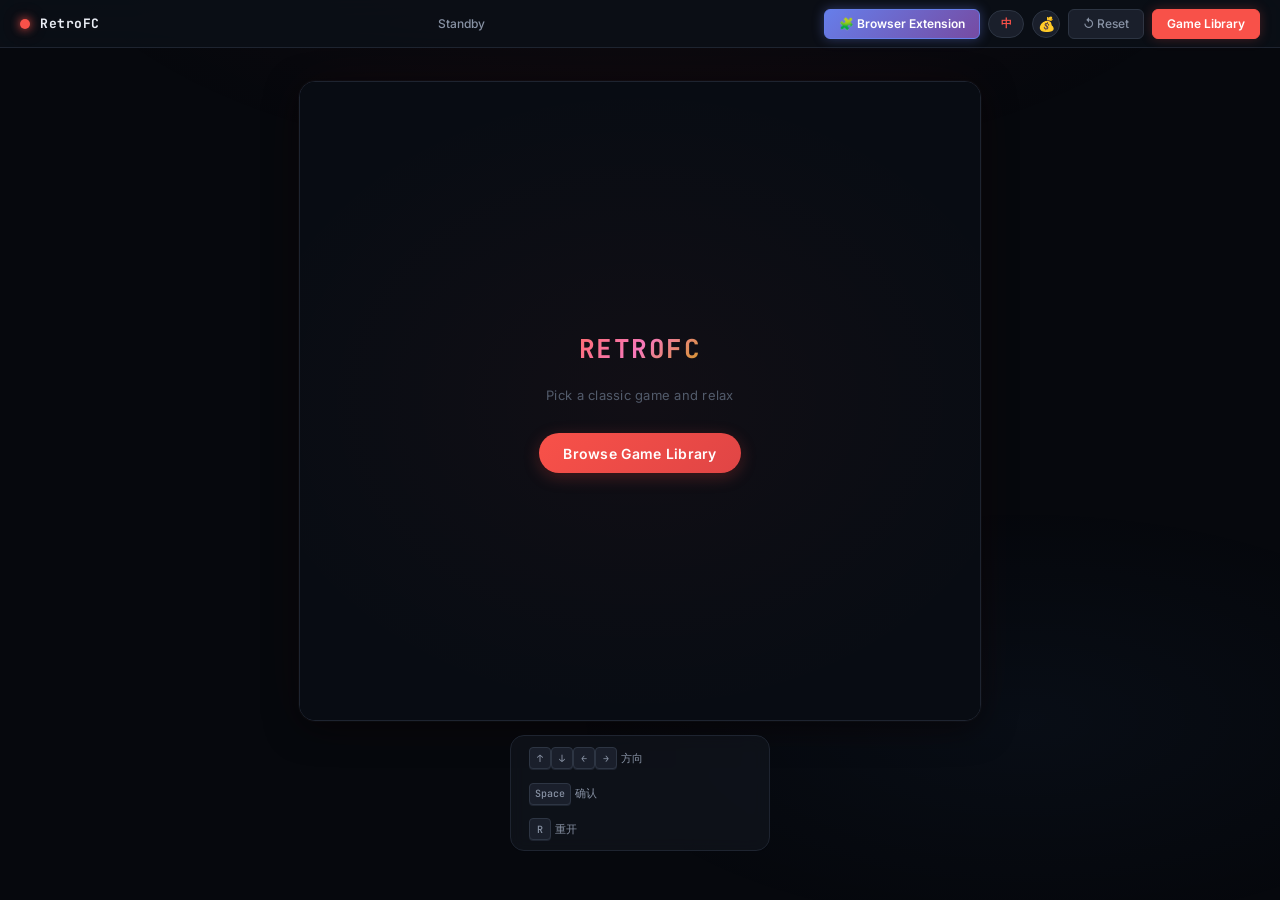
<file: bawang/index.html>
<!DOCTYPE html>
<html lang="zh">
<head>
  <meta charset="UTF-8">
  <meta name="viewport" content="width=device-width, initial-scale=1, user-scalable=no">
  <meta name="apple-mobile-web-app-capable" content="yes">
  <title>RetroFC — 在线怀旧小游戏合集 | 2048 贪吃蛇 扫雷 推箱子 连连看</title>
  <meta name="description" content="RetroFC 是中国特色怀旧游戏平台，提供 2048、贪吃蛇、扫雷、推箱子、连连看、打地鼠等经典小游戏。在浏览器中免费玩，支持移动端，还可下载 Chrome 扩展随时游玩。">
  <meta name="keywords" content="怀旧游戏,小游戏,在线游戏,网页游戏,2048,贪吃蛇,扫雷,推箱子,连连看,打地鼠,免费游戏">
  <meta name="author" content="RetroFC">
  <meta name="robots" content="index, follow">
  <meta name="google-site-verification" content="RYnAqAogd1UPZHQLv_Lwm06AUs7-lU_iXKDW8_7zfYU">
  <link rel="canonical" href="https://game.yuzec.com/">
  <meta property="og:title" content="RetroFC — 怀旧游戏合集">
  <meta property="og:description" content="免费在线玩经典怀旧游戏，2048、贪吃蛇、扫雷等9款精选游戏。">
  <meta property="og:type" content="website">
  <link rel="stylesheet" href="css/style.css">
  <script type="application/ld+json">
  {
    "@context": "https://schema.org",
    "@type": "WebApplication",
    "name": "RetroFC",
    "description": "在线怀旧游戏合集平台，包含2048、贪吃蛇、扫雷等经典小游戏",
    "url": "https://retrofc.vercel.app/",
    "applicationCategory": "Game",
    "offers": {
      "@type": "Offer",
      "price": "0",
      "priceCurrency": "CNY"
    }
  }
  </script>
</head>
<body>

<!-- 顶部导航栏（玻璃拟态） -->
<nav id="topbar">
  <div class="logo-group">
    <div class="logo-dot"></div>
    <span class="logo-text">RetroFC</span>
  </div>
  <div id="game-status" data-i18n="status-standby">待机中</div>
  <div class="nav-actions">
    <a id="btn-extension" class="tb-btn extension" href="https://github.com/yuzechang/game/tree/main/Chrome-BA" target="_blank" rel="noopener" title="Download Chrome Extension">🧩 Browser Extension</a>
    <button id="btn-lang" title="切换语言 / Switch Language">中</button>
    <button id="btn-donate" title="打赏支持">💰</button>
    <button id="btn-reset" class="tb-btn" title="重置游戏 (R)" data-i18n="btn-reset">↺ 重置</button>
    <button id="btn-change-game" class="tb-btn primary" data-i18n="btn-change-game">浏览游戏库</button>
  </div>
</nav>

<!-- 主区域 -->
<main id="main-area">
  <div id="screen-container">
    <!-- 屏幕边框 -->
    <div id="screen-frame">
      <canvas id="game-canvas"></canvas>

      <!-- 待机画面 -->
      <div id="standby">
        <div class="standby-logo">RETROFC</div>
        <div class="standby-subtitle" data-i18n="standby-subtitle">选择一款经典游戏，开始放松</div>
        <button class="standby-start-btn" id="standby-start-btn" data-i18n="standby-start-btn">浏览游戏库</button>
      </div>

      <!-- 加载遮罩 -->
      <div id="loading-overlay">
        <div class="loading-spinner"></div>
        <div id="loading-text">加载中...</div>
        <div id="loading-bar-wrap"><div id="loading-bar"></div></div>
      </div>
    </div>

    <!-- 键盘控制提示 -->
    <div id="controls-hint">
      <div class="hint-group">
        <kbd>↑</kbd><kbd>↓</kbd><kbd>←</kbd><kbd>→</kbd>
        <span class="hint-label">方向</span>
      </div>
      <div class="hint-divider"></div>
      <div class="hint-group">
        <kbd>Space</kbd>
        <span class="hint-label">确认</span>
      </div>
      <div class="hint-divider"></div>
      <div class="hint-group">
        <kbd>R</kbd>
        <span class="hint-label">重开</span>
      </div>
    </div>
  </div>
</main>

<!-- Toast -->
<div id="toast"></div>

<!-- 游戏选择模态框 -->
<div id="modal-overlay">
  <div id="modal">
    <div id="modal-header">
      <div id="modal-title" data-i18n="modal-title">游戏库</div>
      <div id="search-wrap">
        <span class="search-icon">🔍</span>
        <input id="search-input" type="text" data-i18n-placeholder="search-placeholder" placeholder="搜索游戏...">
      </div>
      <button id="modal-close">✕</button>
    </div>
    <div id="game-grid"></div>
    <div id="game-count"></div>
  </div>
</div>

<!-- 打赏弹窗（双通道：国内 + 国际） -->
<div id="donate-overlay">
  <div id="donate-modal">
    <div id="donate-modal-header">
      <div id="donate-modal-title" data-i18n="donate-title">☕ 支持作者</div>
      <button id="donate-modal-close">✕</button>
    </div>
    <!-- Tab 切换栏 -->
    <div id="donate-tabs">
      <button class="donate-tab active" data-tab="cn" data-i18n="donate-tab-cn">🇨🇳 国内打赏</button>
      <button class="donate-tab" data-tab="intl" data-i18n="donate-tab-intl">🌍 International</button>
    </div>
    <!-- 国内面板：二维码 -->
    <div class="donate-panel active" id="donate-panel-cn">
      <img src="ds.jpg" alt="打赏二维码">
      <div class="donate-heart">❤️</div>
      <div class="donate-msg" data-i18n-html="donate-msg-cn">感谢您的支持！<br>微信/支付宝扫码打赏</div>
    </div>
    <!-- 国际面板：Buy Me a Coffee + PayPal -->
    <div class="donate-panel" id="donate-panel-intl">
      <a class="donate-link-btn paypal" id="donate-paypal-link"
         href="https://paypal.me/yuzec933"
         target="_blank" rel="noopener">
        💳 PayPal.me
      </a>
      <div class="donate-heart">❤️</div>
      <div class="donate-msg" data-i18n-html="donate-msg-intl">Thanks for your support!<br>Every coffee keeps the games coming ☕</div>
    </div>
  </div>
</div>

<!-- 脚本 -->
<script src="js/game_modules.js"></script>
<script src="js/game_snake.js"></script>
<script src="js/game_2048.js"></script>
<script src="js/game_memory.js"></script>
<script src="js/game_breakout.js"></script>
<script src="js/game_minesweeper.js"></script>
<script src="js/game_whackamole.js"></script>
<script src="js/game_lianliankan.js"></script>
<script src="js/game_sokoban.js"></script>
<script src="js/game_sandfall.js"></script>
<script src="js/games-data.js"></script>
<script src="js/app.js"></script>
</body>
</html>
</file>
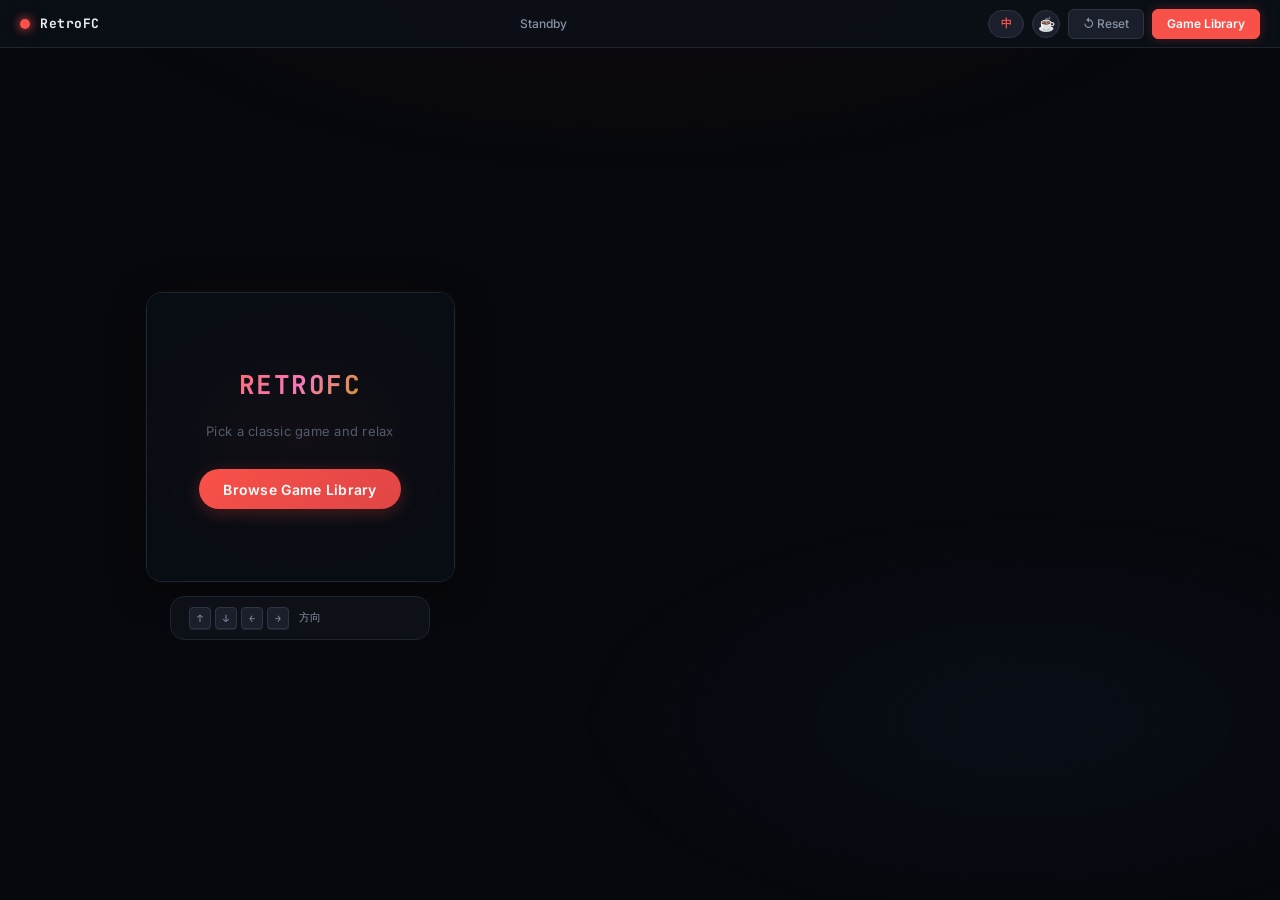
<file: Chrome-BA/popup.html>
<!DOCTYPE html>
<html lang="zh">
<head>
  <meta charset="UTF-8">
  <meta name="viewport" content="width=device-width, initial-scale=1, user-scalable=no">
  <title>RetroFC</title>
  <style>
    /* Popup 固定尺寸，覆盖网站版响应式 */
    body {
      width: 600px;
      height: 440px;
      overflow: hidden;
      padding: 0;
    }
    #topbar { height: 38px; padding: 0 10px; }
    #topbar .logo-text { font-size: 11px; }
    #topbar .logo-dot { width: 8px; height: 8px; }
    #game-status { font-size: 11px; }
    .tb-btn { height: 26px; padding: 0 10px; font-size: 10px; }
    #btn-lang { width: 30px; height: 24px; font-size: 10px; border-radius: 12px; }
    #btn-donate { width: 24px; height: 24px; font-size: 12px; }
    #main-area { padding-top: 38px; gap: 6px; }
    #screen-frame { max-width: 420px; max-height: 300px; }
    #controls-hint { padding: 6px 12px; gap: 4px; border-radius: 12px; min-width: 220px; }
    #controls-hint kbd { min-width: 18px; height: 18px; font-size: 9px; padding: 0 3px; }
    #controls-hint .hint-label { font-size: 10px; }
    #controls-hint .hint-keys { min-width: 80px; gap: 2px; }
    .standby-logo { font-size: 18px; }
    .standby-subtitle { font-size: 11px; }
    .standby-start-btn { height: 32px; padding: 0 18px; font-size: 12px; }
    #modal { width: 560px; max-height: 380px; }
    #modal-header { padding: 12px 16px 10px; }
    #modal-title { font-size: 13px; }
    #search-input { height: 28px; font-size: 12px; }
    #game-grid {
      grid-template-columns: repeat(auto-fill, minmax(95px, 1fr));
      grid-auto-rows: 100px;
      gap: 8px;
      padding: 10px 16px;
    }
    .game-cover { height: 66px; }
    .game-cover-icon { font-size: 24px; }
    .game-name { font-size: 10px; padding: 4px 6px; }
    .game-card.playing::after { font-size: 8px; padding: 1px 6px; top: 4px; right: 4px; }
    #game-count { padding: 6px 16px 8px; font-size: 10px; }
    #toast { top: 48px; font-size: 11px; padding: 6px 14px; }
    #donate-modal { width: min(88vw, 320px); }
    .donate-tab { height: 28px; font-size: 11px; }
    #donate-tabs { margin: 10px 14px 0; }
    .donate-panel { padding: 12px 16px 16px; }
    #donate-panel-cn img { width: 150px; height: 150px; }
    .donate-link-btn { height: 40px; font-size: 13px; max-width: 240px; }
    .donate-msg { font-size: 10px; }
  </style>
  <link rel="stylesheet" href="css/style.css">
</head>
<body>

<nav id="topbar">
  <div class="logo-group">
    <div class="logo-dot"></div>
    <span class="logo-text">RetroFC</span>
  </div>
  <div id="game-status" data-i18n="status-standby">待机中</div>
  <div class="nav-actions">
    <button id="btn-lang" title="切换语言 / Switch Language">中</button>
    <button id="btn-donate" title="打赏">☕</button>
    <button id="btn-reset" class="tb-btn" data-i18n="btn-reset">↺ 重置</button>
    <button id="btn-change-game" class="tb-btn primary" data-i18n="btn-change-game">游戏库</button>
  </div>
</nav>

<main id="main-area">
  <div id="screen-container">
    <div id="screen-frame">
      <canvas id="game-canvas"></canvas>
      <div id="standby">
        <div class="standby-logo">RETROFC</div>
        <div class="standby-subtitle" data-i18n="standby-subtitle">选择一款游戏开始</div>
        <button class="standby-start-btn" id="standby-start-btn" data-i18n="standby-start-btn">浏览游戏库</button>
      </div>
      <div id="loading-overlay">
        <div class="loading-spinner"></div>
        <div id="loading-text">加载中...</div>
        <div id="loading-bar-wrap"><div id="loading-bar"></div></div>
      </div>
    </div>
    <div id="controls-hint">
      <div class="hint-row">
        <div class="hint-keys"><kbd>↑</kbd><kbd>↓</kbd><kbd>←</kbd><kbd>→</kbd></div>
        <span class="hint-label">方向</span>
      </div>
    </div>
  </div>
</main>

<div id="toast"></div>

<div id="modal-overlay">
  <div id="modal">
    <div id="modal-header">
      <div id="modal-title" data-i18n="modal-title">游戏库</div>
      <div id="search-wrap">
        <span class="search-icon">🔍</span>
        <input id="search-input" type="text" data-i18n-placeholder="search-placeholder" placeholder="搜索游戏...">
      </div>
      <button id="modal-close">✕</button>
    </div>
    <div id="game-grid"></div>
    <div id="game-count"></div>
  </div>
</div>

<div id="donate-overlay">
  <div id="donate-modal">
    <div id="donate-modal-header">
      <div id="donate-modal-title" data-i18n="donate-title">☕ 支持作者</div>
      <button id="donate-modal-close">✕</button>
    </div>
    <div id="donate-tabs">
      <button class="donate-tab active" data-tab="cn" data-i18n="donate-tab-cn">🇨🇳 国内打赏</button>
      <button class="donate-tab" data-tab="intl" data-i18n="donate-tab-intl">🌍 International</button>
    </div>
    <div class="donate-panel active" id="donate-panel-cn">
      <img src="ds.jpg" alt="Donate QR">
      <div class="donate-heart">❤️</div>
      <div class="donate-msg" data-i18n-html="donate-msg-cn">感谢您的支持！<br>微信/支付宝扫码打赏</div>
    </div>
    <div class="donate-panel" id="donate-panel-intl">
      <a class="donate-link-btn paypal" id="donate-paypal-link"
         href="https://paypal.me/yuzec933"
         target="_blank" rel="noopener">
        💳 PayPal.me
      </a>
      <div class="donate-heart">❤️</div>
      <div class="donate-msg" data-i18n-html="donate-msg-intl">Thanks for your support!<br>Every coffee keeps the games coming ☕</div>
    </div>
  </div>
</div>

<script src="js/game_modules.js"></script>
<script src="js/game_snake.js"></script>
<script src="js/game_2048.js"></script>
<script src="js/game_memory.js"></script>
<script src="js/game_breakout.js"></script>
<script src="js/game_minesweeper.js"></script>
<script src="js/game_whackamole.js"></script>
<script src="js/game_lianliankan.js"></script>
<script src="js/game_sokoban.js"></script>
<script src="js/game_sandfall.js"></script>
<script src="js/games-data.js"></script>
<script src="js/popup.js"></script>
</body>
</html>
</file>
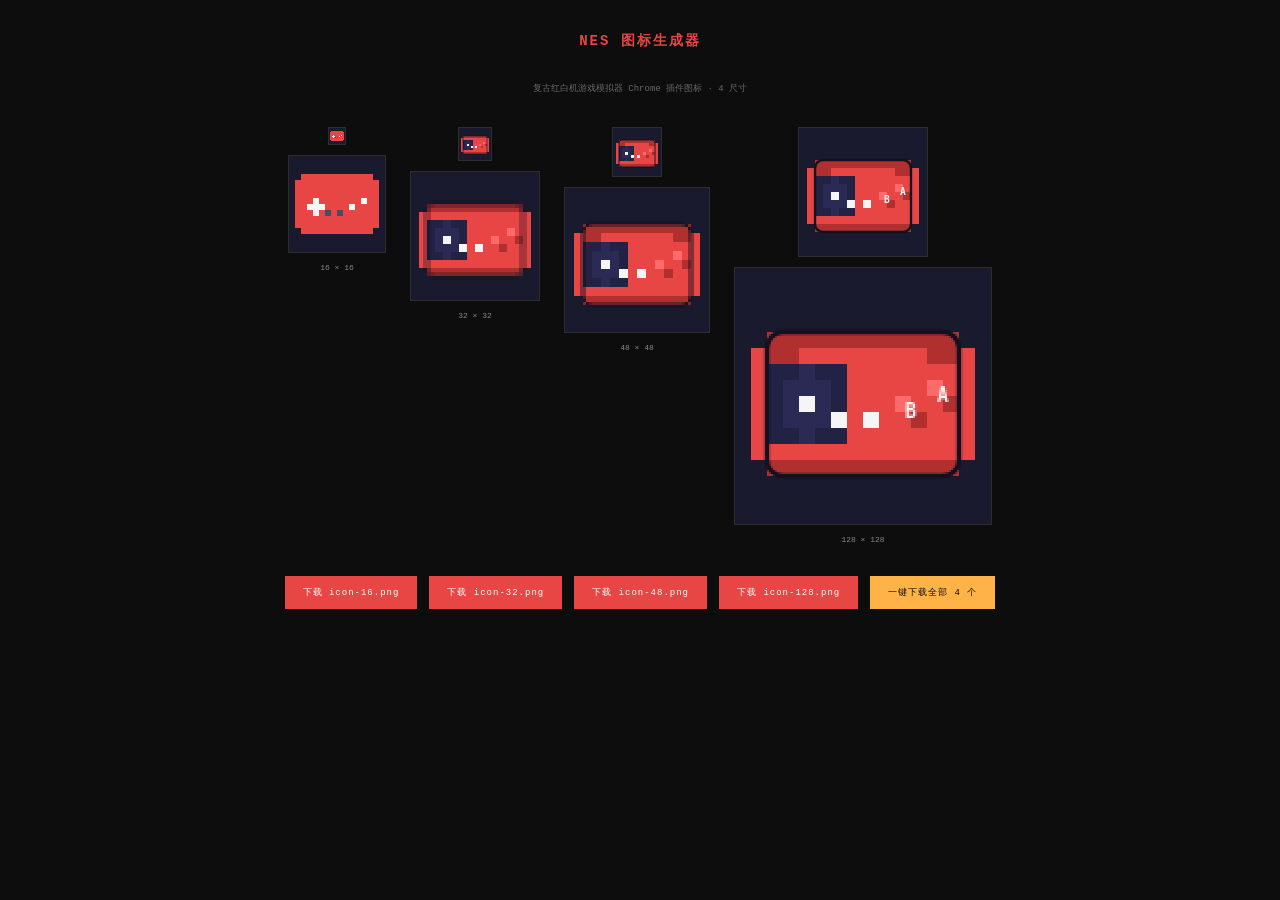
<file: Chrome-BA/icons/generate_icons.html>
<!DOCTYPE html>
<html lang="zh-CN">
<head>
  <meta charset="UTF-8" />
  <meta name="viewport" content="width=device-width, initial-scale=1.0" />
  <title>复古红白机游戏模拟器 — 图标生成器</title>
  <style>
    /* ── 页面基础 ── */
    body {
      margin: 0;
      background: #0d0d0d;
      color: #f0f0f0;
      font-family: 'Press Start 2P', 'Courier New', monospace;
      display: flex;
      flex-direction: column;
      align-items: center;
      padding: 32px 16px 64px;
      gap: 32px;
    }
    h1 {
      font-size: 14px;
      color: #e84545;
      letter-spacing: 2px;
      text-align: center;
      margin: 0;
    }
    p.sub {
      font-size: 9px;
      color: #666;
      margin: 0;
      text-align: center;
    }

    /* ── 预览区 ── */
    .preview-grid {
      display: flex;
      flex-wrap: wrap;
      gap: 24px;
      justify-content: center;
    }
    .preview-item {
      display: flex;
      flex-direction: column;
      align-items: center;
      gap: 10px;
    }
    .preview-item span {
      font-size: 8px;
      color: #888;
    }
    canvas {
      image-rendering: pixelated;
      border: 1px solid #2d2d2d;
      background: #1a1a2e;
    }
    /* 小尺寸放大展示 */
    #preview-16  { width: 96px;  height: 96px; }
    #preview-32  { width: 128px; height: 128px; }
    #preview-48  { width: 144px; height: 144px; }
    #preview-128 { width: 256px; height: 256px; }

    /* ── 按钮 ── */
    .btn-group {
      display: flex;
      flex-wrap: wrap;
      gap: 12px;
      justify-content: center;
    }
    button {
      font-family: inherit;
      font-size: 9px;
      padding: 10px 18px;
      background: #e84545;
      color: #fff;
      border: none;
      cursor: pointer;
      letter-spacing: 1px;
      transition: background 0.15s;
    }
    button:hover { background: #c73030; }
    button.all {
      background: #ffb347;
      color: #0d0d0d;
    }
    button.all:hover { background: #e09000; }
  </style>
</head>
<body>
  <h1>NES 图标生成器</h1>
  <p class="sub">复古红白机游戏模拟器 Chrome 插件图标 · 4 尺寸</p>

  <div class="preview-grid">
    <div class="preview-item">
      <canvas id="canvas-16"  width="16"  height="16"></canvas>
      <canvas id="preview-16" width="16"  height="16"></canvas>
      <span>16 × 16</span>
    </div>
    <div class="preview-item">
      <canvas id="canvas-32"  width="32"  height="32"></canvas>
      <canvas id="preview-32" width="32"  height="32"></canvas>
      <span>32 × 32</span>
    </div>
    <div class="preview-item">
      <canvas id="canvas-48"  width="48"  height="48"></canvas>
      <canvas id="preview-48" width="48"  height="48"></canvas>
      <span>48 × 48</span>
    </div>
    <div class="preview-item">
      <canvas id="canvas-128" width="128" height="128"></canvas>
      <canvas id="preview-128" width="128" height="128"></canvas>
      <span>128 × 128</span>
    </div>
  </div>

  <div class="btn-group">
    <button onclick="download(16)">下载 icon-16.png</button>
    <button onclick="download(32)">下载 icon-32.png</button>
    <button onclick="download(48)">下载 icon-48.png</button>
    <button onclick="download(128)">下载 icon-128.png</button>
    <button class="all" onclick="downloadAll()">一键下载全部 4 个</button>
  </div>

  <script>
  /* ================================================================
     调色板
  ================================================================ */
  const C = {
    bg:      '#1a1a2e', // 深灰蓝底色
    body:    '#e84545', // 红色主体
    bodyDk:  '#b03030', // 红色阴影
    white:   '#f5f5f5', // 白色细节
    gray:    '#4a4a6a', // 中灰（手柄边缘）
    dark:    '#111120', // 最深色（描边）
    btn:     '#222244', // 方向键底盘
    dpad:    '#2a2a55', // 十字键
    abBtn:   '#e84545', // AB 键（同主色）
    selectStart: '#c0c0d0', // SELECT/START 按钮
  };

  /* ================================================================
     像素绘制工具
     drawPixel(ctx, x, y, size, color)  — 单像素
     drawRect (ctx, x, y, w, h, size, color) — 矩形块
  ================================================================ */
  function drawPixel(ctx, x, y, sz, color) {
    ctx.fillStyle = color;
    ctx.fillRect(x * sz, y * sz, sz, sz);
  }

  function drawRect(ctx, x, y, w, h, sz, color) {
    ctx.fillStyle = color;
    ctx.fillRect(x * sz, y * sz, w * sz, h * sz);
  }

  /* ================================================================
     drawController(ctx, size)
     以「逻辑像素坐标系」绘制手柄，坐标在 16x16 网格内设计，
     然后通过 sz = size/16 缩放到目标尺寸。
  ================================================================ */
  function drawController(ctx, size) {
    const sz = size / 16; // 每个逻辑像素对应的实际像素数

    // ── 1. 背景 ──────────────────────────────────────────────────
    drawRect(ctx, 0, 0, 16, 16, sz, C.bg);

    // ── 2. 手柄主体（圆角矩形近似，用 fillRect + 角落覆盖） ──────
    // 主体区域：x=1..14, y=4..13（逻辑坐标）
    drawRect(ctx, 1, 4, 14, 9, sz, C.body);

    // 四角去掉 1px 模拟圆角
    drawPixel(ctx, 1,  4, sz, C.bg);
    drawPixel(ctx, 14, 4, sz, C.bg);
    drawPixel(ctx, 1, 12, sz, C.bg);
    drawPixel(ctx, 14,12, sz, C.bg);

    // ── 3. 手柄顶部中央轻微弧形（用 1px 像素描绘）──────────────
    // 顶部描边阴影
    drawRect(ctx, 2, 4, 12, 1, sz, C.bodyDk);
    // 底部描边
    drawRect(ctx, 2, 12, 12, 1, sz, C.bodyDk);

    // ── 4. 方向键（D-Pad）在左侧 ────────────────────────────────
    // D-Pad 底盘
    drawRect(ctx, 2, 6, 5, 5, sz, C.btn);
    // 十字形
    drawRect(ctx, 3, 7, 3, 1, sz, C.dpad); // 左横
    drawRect(ctx, 3, 8, 3, 1, sz, C.dpad); // 中横（y=8）
    drawRect(ctx, 3, 9, 3, 1, sz, C.dpad); // 右横
    drawRect(ctx, 4, 6, 1, 4, sz, C.dpad); // 纵（3格高）
    drawRect(ctx, 4, 7, 1, 4, sz, C.dpad); // 扩一格到 y=10
    // 十字中心高亮
    drawPixel(ctx, 4, 8, sz, C.white);

    // ── 5. SELECT / START 按钮（中央小按钮）──────────────────────
    drawRect(ctx, 6, 9, 1, 1, sz, C.selectStart); // SELECT
    drawRect(ctx, 8, 9, 1, 1, sz, C.selectStart); // START
    // 小标记：白点
    drawPixel(ctx, 6, 9, sz, C.white);
    drawPixel(ctx, 8, 9, sz, C.white);

    // ── 6. A / B 按钮（右侧）────────────────────────────────────
    // B 按钮（左）
    drawRect(ctx, 10, 8, 2, 2, sz, C.dark);
    drawRect(ctx, 10, 8, 2, 2, sz, C.abBtn);
    drawPixel(ctx, 10, 8, sz, C.bodyDk);
    drawPixel(ctx, 11, 9, sz, C.bodyDk);
    drawPixel(ctx, 10, 8, sz, '#ff6b6b');  // 高光

    // A 按钮（右）
    drawRect(ctx, 12, 7, 2, 2, sz, C.dark);
    drawRect(ctx, 12, 7, 2, 2, sz, C.abBtn);
    drawPixel(ctx, 12, 7, sz, '#ff6b6b');  // 高光
    drawPixel(ctx, 13, 8, sz, C.bodyDk);

    // ── 7. 白色 "A" / "B" 文字（仅 128px 版本）────────────────
    if (size >= 64) {
      ctx.fillStyle = C.white;
      ctx.font = `bold ${Math.max(4, sz * 1.2)}px monospace`;
      ctx.textAlign = 'center';
      ctx.textBaseline = 'middle';
      ctx.fillText('B', (10 + 1) * sz, (8 + 1) * sz);
      ctx.fillText('A', (12 + 1) * sz, (7 + 1) * sz);
    }

    // ── 8. 顶部左右各一个扬声器格栅孔（点阵）────────────────────
    if (size >= 48) {
      const grill = C.bodyDk;
      // 左侧格栅
      for (let gx = 2; gx <= 3; gx++) {
        drawPixel(ctx, gx, 5, sz, grill);
      }
      // 右侧格栅
      for (let gx = 12; gx <= 13; gx++) {
        drawPixel(ctx, gx, 5, sz, grill);
      }
    }

    // ── 9. 外轮廓描边（遍历主体边缘上色）──────────────────────
    ctx.strokeStyle = C.dark;
    ctx.lineWidth = Math.max(0.5, sz * 0.3);
    ctx.beginPath();
    const r = sz * 1; // 圆角半径
    const x0 = 2 * sz, y0 = 4 * sz;
    const x1 = 14 * sz, y1 = 13 * sz;
    ctx.moveTo(x0 + r, y0);
    ctx.lineTo(x1 - r, y0);
    ctx.arcTo(x1, y0, x1, y0 + r, r);
    ctx.lineTo(x1, y1 - r);
    ctx.arcTo(x1, y1, x1 - r, y1, r);
    ctx.lineTo(x0 + r, y1);
    ctx.arcTo(x0, y1, x0, y1 - r, r);
    ctx.lineTo(x0, y0 + r);
    ctx.arcTo(x0, y0, x0 + r, y0, r);
    ctx.closePath();
    ctx.stroke();
  }

  /* ================================================================
     针对超小尺寸（16px）的极简绘制 —— 直接画一个方块手柄轮廓
  ================================================================ */
  function drawController16(ctx) {
    const sz = 1;
    // 底色
    drawRect(ctx, 0, 0, 16, 16, sz, C.bg);
    // 手柄主体
    drawRect(ctx, 1, 3, 14, 10, sz, C.body);
    // 圆角去除
    drawPixel(ctx,  1,  3, sz, C.bg);
    drawPixel(ctx, 14,  3, sz, C.bg);
    drawPixel(ctx,  1, 12, sz, C.bg);
    drawPixel(ctx, 14, 12, sz, C.bg);
    // D-pad
    drawPixel(ctx, 3, 8, sz, C.white);
    drawPixel(ctx, 4, 7, sz, C.white);
    drawPixel(ctx, 4, 8, sz, C.white);
    drawPixel(ctx, 4, 9, sz, C.white);
    drawPixel(ctx, 5, 8, sz, C.white);
    // A / B 键
    drawPixel(ctx, 10, 8, sz, C.white);
    drawPixel(ctx, 12, 7, sz, C.white);
    // SELECT/START
    drawPixel(ctx, 6, 9, sz, C.gray);
    drawPixel(ctx, 8, 9, sz, C.gray);
  }

  /* ================================================================
     主渲染入口
  ================================================================ */
  function render(size) {
    const canvas = document.getElementById(`canvas-${size}`);
    const ctx = canvas.getContext('2d');
    ctx.clearRect(0, 0, size, size);

    if (size === 16) {
      drawController16(ctx);
    } else {
      drawController(ctx, size);
    }

    // 同步到放大预览画布（nearest-neighbor 缩放）
    const preview = document.getElementById(`preview-${size}`);
    const pctx = preview.getContext('2d');
    pctx.imageSmoothingEnabled = false;
    pctx.clearRect(0, 0, preview.width, preview.height);
    pctx.drawImage(canvas, 0, 0, preview.width, preview.height);
  }

  function renderAll() {
    [16, 32, 48, 128].forEach(render);
  }

  /* ================================================================
     下载工具
  ================================================================ */
  function download(size) {
    const canvas = document.getElementById(`canvas-${size}`);
    const link = document.createElement('a');
    link.download = `icon-${size}.png`;
    link.href = canvas.toDataURL('image/png');
    link.click();
  }

  function downloadAll() {
    // 每个下载间隔 120ms 避免浏览器阻拦
    [16, 32, 48, 128].forEach((size, i) => {
      setTimeout(() => download(size), i * 150);
    });
  }

  /* ── 页面加载后立即渲染 ── */
  window.addEventListener('DOMContentLoaded', renderAll);
  </script>
</body>
</html>
</file>
<file: bawang/css/style.css>
/* ============================================================
   RetroFC — Neo Arcade 设计系统
   现代化暗色主题，玻璃拟态，极简布局
   ============================================================ */

@import url('https://fonts.googleapis.com/css2?family=Inter:wght@400;500;600;700&family=JetBrains+Mono:wght@500;700&display=swap');

/* ── 设计令牌 ── */
:root {
  /* 背景层级 */
  --bg-base:       #06080d;
  --bg-elevated:   #0d1117;
  --bg-surface:    #131820;
  --bg-card:       #1a1f2b;
  --bg-card-hover: #1f2533;

  /* 边框 */
  --border-subtle: #1e2430;
  --border-default:#2d3543;
  --border-bright: #3d4658;

  /* 文字 */
  --text-primary:  #e9edf4;
  --text-secondary:#8892a4;
  --text-tertiary: #525b6b;

  /* 强调色 */
  --accent:        #f85149;
  --accent-soft:   #ff6b6b;
  --accent-glow:   rgba(248, 81, 73, 0.25);
  --accent-blue:   #58a6ff;
  --accent-green:  #3fb950;
  --accent-orange: #d2991d;
  --accent-purple: #bc8cff;
  --accent-teal:   #39d2c0;
  --accent-pink:   #f778ba;

  /* 排版 */
  --font-sans:  'Inter', -apple-system, BlinkMacSystemFont, sans-serif;
  --font-mono:  'JetBrains Mono', 'SF Mono', monospace;

  /* 尺寸 */
  --radius-sm:  6px;
  --radius-md:  10px;
  --radius-lg:  16px;
  --radius-xl:  24px;
  --topbar-h:   48px;

  /* 阴影 */
  --shadow-sm:  0 1px 3px rgba(0,0,0,.4);
  --shadow-md:  0 4px 16px rgba(0,0,0,.5);
  --shadow-lg:  0 12px 40px rgba(0,0,0,.6);
  --shadow-glow: 0 0 30px var(--accent-glow), 0 0 60px rgba(248,81,73,.08);
}

/* ── 全局重置 ── */
*, *::before, *::after { box-sizing: border-box; margin: 0; padding: 0; }
html { scroll-behavior: smooth; -webkit-font-smoothing: antialiased; }

body {
  background: var(--bg-base);
  color: var(--text-primary);
  font-family: var(--font-sans);
  font-size: 14px;
  line-height: 1.5;
  min-height: 100vh;
  display: flex;
  flex-direction: column;
  align-items: center;
  overflow: hidden;
  user-select: none;
  -webkit-user-select: none;
}

/* 背景渐变装饰 */
body::before {
  content: '';
  position: fixed;
  inset: 0;
  background:
    radial-gradient(ellipse 80% 50% at 50% -10%, rgba(248,81,73,.06) 0%, transparent 60%),
    radial-gradient(ellipse 60% 40% at 80% 80%, rgba(88,166,255,.04) 0%, transparent 60%);
  pointer-events: none;
  z-index: 0;
}

/* ── 顶部导航栏（玻璃拟态）── */
#topbar {
  position: fixed;
  top: 0; left: 0; right: 0;
  height: var(--topbar-h);
  background: rgba(11, 16, 24, 0.82);
  backdrop-filter: blur(20px) saturate(140%);
  -webkit-backdrop-filter: blur(20px) saturate(140%);
  border-bottom: 1px solid var(--border-subtle);
  display: flex;
  align-items: center;
  justify-content: space-between;
  padding: 0 20px;
  z-index: 100;
}

#topbar .logo-group {
  display: flex;
  align-items: center;
  gap: 10px;
}
#topbar .logo-dot {
  width: 10px; height: 10px;
  border-radius: 50%;
  background: var(--accent);
  box-shadow: 0 0 10px var(--accent), 0 0 20px var(--accent-glow);
  flex-shrink: 0;
}
#topbar .logo-text {
  font-family: var(--font-mono);
  font-size: 13px;
  font-weight: 700;
  letter-spacing: 0.04em;
  color: var(--text-primary);
}

#game-status {
  font-size: 12px;
  color: var(--text-secondary);
  font-weight: 500;
  text-align: center;
  flex: 1;
  transition: color .3s;
}
#game-status.playing { color: var(--accent-green); }

#topbar .nav-actions {
  display: flex;
  gap: 8px;
  align-items: center;
}

.tb-btn {
  height: 30px;
  padding: 0 14px;
  font-size: 12px;
  font-family: var(--font-sans);
  font-weight: 500;
  border-radius: var(--radius-sm);
  border: 1px solid var(--border-default);
  background: var(--bg-card);
  color: var(--text-secondary);
  cursor: pointer;
  transition: all .18s ease;
  display: flex;
  align-items: center;
  gap: 5px;
  white-space: nowrap;
}
.tb-btn:hover {
  background: var(--bg-card-hover);
  border-color: var(--border-bright);
  color: var(--text-primary);
}
.tb-btn.primary {
  background: var(--accent);
  border-color: var(--accent);
  color: #fff;
  font-weight: 600;
  box-shadow: 0 0 12px var(--accent-glow);
}
.tb-btn.primary:hover {
  background: #ff6b6b;
  box-shadow: 0 0 20px var(--accent-glow);
}
.tb-btn:active { transform: scale(.96); }
.tb-btn.extension {
  background: linear-gradient(135deg, #667eea 0%, #764ba2 100%);
  border-color: #667eea;
  color: #fff;
  font-weight: 600;
  text-decoration: none;
  box-shadow: 0 0 12px rgba(102, 126, 234, .4);
}
.tb-btn.extension:hover {
  background: linear-gradient(135deg, #764ba2 0%, #667eea 100%);
  box-shadow: 0 0 20px rgba(102, 126, 234, .6);
}

/* 语言切换按钮 */
#btn-lang {
  width: 36px;
  height: 28px;
  padding: 0;
  font-size: 11px;
  font-family: var(--font-mono);
  font-weight: 700;
  border-radius: 14px;
  border: 1px solid var(--border-default);
  background: var(--bg-card);
  color: var(--accent);
  cursor: pointer;
  transition: all .18s ease;
  flex-shrink: 0;
}
#btn-lang:hover {
  background: var(--bg-card-hover);
  border-color: var(--accent);
  color: var(--accent-soft);
}

/* 打赏按钮 */
#btn-donate {
  width: 28px;
  height: 28px;
  padding: 0;
  font-size: 14px;
  border-radius: 50%;
  border: 1px solid var(--border-default);
  background: var(--bg-card);
  color: var(--accent-orange);
  cursor: pointer;
  transition: all .18s ease;
  flex-shrink: 0;
  display: flex;
  align-items: center;
  justify-content: center;
}
#btn-donate:hover {
  background: var(--bg-card-hover);
  border-color: var(--accent-orange);
  box-shadow: 0 0 12px rgba(210, 153, 29, .25);
}

/* ── 主区域（垂直居中布局）── */
#main-area {
  flex: 1;
  display: flex;
  flex-direction: column;
  align-items: center;
  justify-content: center;
  width: 100%;
  padding-top: var(--topbar-h);
  padding-bottom: 16px;
  gap: 14px;
  position: relative;
  z-index: 1;
}

/* ── 屏幕容器 ── */
#screen-container {
  display: flex;
  flex-direction: column;
  align-items: center;
  gap: 14px;
}

#screen-frame {
  position: relative;
  background: #080c13;
  border-radius: var(--radius-lg);
  border: 1px solid var(--border-subtle);
  box-shadow:
    0 0 0 1px rgba(255,255,255,.02),
    0 8px 32px rgba(0,0,0,.5),
    0 0 60px rgba(248,81,73,.04);
  overflow: hidden;
  /* 尺寸由 JS 动态设置 */
  transition: box-shadow .6s ease;
}
#screen-frame.active {
  box-shadow:
    0 0 0 1px rgba(255,255,255,.03),
    0 8px 40px rgba(0,0,0,.5),
    0 0 80px rgba(248,81,73,.06);
}

#game-canvas {
  display: block;
  image-rendering: pixelated;
  image-rendering: crisp-edges;
  width: 100%;
  height: 100%;
}

/* ── 待机画面 ── */
#standby {
  position: absolute;
  inset: 0;
  display: flex;
  flex-direction: column;
  align-items: center;
  justify-content: center;
  gap: 18px;
  background:
    radial-gradient(ellipse 60% 50% at 50% 50%, rgba(248,81,73,.04) 0%, transparent 100%),
    #080c13;
  z-index: 5;
  transition: opacity .3s ease;
}

.standby-logo {
  font-family: var(--font-mono);
  font-size: 26px;
  font-weight: 700;
  letter-spacing: 0.06em;
  background: linear-gradient(135deg, var(--accent-soft) 0%, var(--accent-pink) 50%, var(--accent-orange) 100%);
  -webkit-background-clip: text;
  -webkit-text-fill-color: transparent;
  background-clip: text;
  animation: logo-shimmer 3s ease-in-out infinite;
  text-align: center;
}
@keyframes logo-shimmer {
  0%, 100% { filter: brightness(1); }
  50% { filter: brightness(1.25); }
}

.standby-subtitle {
  font-size: 13px;
  color: var(--text-tertiary);
  font-weight: 400;
  letter-spacing: 0.02em;
}

.standby-start-btn {
  margin-top: 10px;
  height: 40px;
  padding: 0 24px;
  font-size: 14px;
  font-family: var(--font-sans);
  font-weight: 600;
  color: #fff;
  background: linear-gradient(135deg, var(--accent), #e04545);
  border: none;
  border-radius: 20px;
  cursor: pointer;
  box-shadow: 0 4px 16px var(--accent-glow), 0 1px 3px rgba(0,0,0,.3);
  transition: all .2s ease;
  letter-spacing: 0.02em;
}
.standby-start-btn:hover {
  transform: translateY(-1px);
  box-shadow: 0 6px 24px rgba(248,81,73,.35), 0 2px 6px rgba(0,0,0,.4);
}
.standby-start-btn:active {
  transform: translateY(0);
  box-shadow: 0 2px 8px var(--accent-glow);
}

/* ── 加载遮罩 ── */
#loading-overlay {
  position: absolute;
  inset: 0;
  background: rgba(8, 12, 19, 0.94);
  display: none;
  flex-direction: column;
  align-items: center;
  justify-content: center;
  gap: 20px;
  z-index: 20;
}
#loading-overlay.show { display: flex; }

.loading-spinner {
  width: 32px; height: 32px;
  border: 3px solid var(--border-default);
  border-top-color: var(--accent);
  border-radius: 50%;
  animation: spin .7s linear infinite;
}
@keyframes spin { to { transform: rotate(360deg); } }

#loading-text {
  font-size: 12px;
  font-weight: 500;
  color: var(--text-secondary);
}

#loading-bar-wrap {
  width: 160px;
  height: 4px;
  background: var(--border-subtle);
  border-radius: 2px;
  overflow: hidden;
}
#loading-bar {
  height: 100%;
  background: linear-gradient(90deg, var(--accent), var(--accent-orange));
  width: 0%;
  border-radius: 2px;
  transition: width .2s ease;
}

/* ── 控制提示栏 ── */
#controls-hint {
  display: flex;
  flex-direction: column;
  gap: 6px;
  padding: 10px 18px;
  background: rgba(19, 24, 32, 0.6);
  border: 1px solid var(--border-subtle);
  border-radius: 14px;
  backdrop-filter: blur(8px);
  -webkit-backdrop-filter: blur(8px);
  min-width: 260px;
}
#controls-hint .hint-row {
  display: flex;
  align-items: center;
  gap: 10px;
}
#controls-hint .hint-keys {
  display: flex;
  align-items: center;
  gap: 4px;
  min-width: 100px;
  flex-shrink: 0;
}
#controls-hint .hint-label {
  font-size: 11px;
  color: var(--text-secondary);
  font-weight: 500;
  line-height: 1.4;
}
#controls-hint kbd {
  display: inline-flex;
  align-items: center;
  justify-content: center;
  min-width: 22px;
  height: 22px;
  padding: 0 5px;
  background: var(--bg-card);
  border: 1px solid var(--border-default);
  border-radius: 4px;
  font-family: var(--font-mono);
  font-size: 10px;
  font-weight: 500;
  color: var(--text-secondary);
  box-shadow: 0 1px 0 var(--border-subtle);
  white-space: nowrap;
}

/* ── Toast 提示 ── */
#toast {
  position: fixed;
  top: 64px;
  left: 50%;
  transform: translateX(-50%) translateY(-12px);
  background: rgba(26, 31, 43, 0.95);
  border: 1px solid var(--border-default);
  border-radius: 20px;
  padding: 8px 20px;
  font-size: 12px;
  font-weight: 500;
  color: var(--text-primary);
  opacity: 0;
  transition: all .25s ease;
  pointer-events: none;
  z-index: 9999;
  white-space: nowrap;
  backdrop-filter: blur(12px);
  -webkit-backdrop-filter: blur(12px);
  box-shadow: var(--shadow-md);
}
#toast.show {
  opacity: 1;
  transform: translateX(-50%) translateY(0);
}

/* ── 模态框遮罩 ── */
#modal-overlay {
  position: fixed;
  inset: 0;
  background: rgba(6, 8, 13, 0.88);
  backdrop-filter: blur(8px);
  -webkit-backdrop-filter: blur(8px);
  z-index: 200;
  display: none;
  align-items: center;
  justify-content: center;
  animation: fade-in .2s ease;
}
#modal-overlay.open { display: flex; }
@keyframes fade-in { from { opacity: 0; } to { opacity: 1; } }

/* ── 模态框主体 ── */
#modal {
  width: min(90vw, 720px);
  max-height: 82vh;
  background: var(--bg-surface);
  border: 1px solid var(--border-default);
  border-radius: var(--radius-lg);
  display: flex;
  flex-direction: column;
  overflow: hidden;
  box-shadow: var(--shadow-lg), 0 0 0 1px rgba(255,255,255,.02);
  animation: modal-in .25s cubic-bezier(.16,1,.3,1);
}
@keyframes modal-in {
  from { opacity: 0; transform: scale(.94) translateY(10px); }
  to { opacity: 1; transform: scale(1) translateY(0); }
}

/* 模态框头部 */
#modal-header {
  padding: 18px 22px 14px;
  border-bottom: 1px solid var(--border-subtle);
  display: flex;
  align-items: center;
  gap: 14px;
  flex-shrink: 0;
}
#modal-title {
  font-size: 15px;
  font-weight: 700;
  color: var(--text-primary);
  flex-shrink: 0;
}
#search-wrap {
  flex: 1;
  position: relative;
}
#search-wrap .search-icon {
  position: absolute;
  left: 12px;
  top: 50%;
  transform: translateY(-50%);
  font-size: 14px;
  color: var(--text-tertiary);
  pointer-events: none;
}
#search-input {
  width: 100%;
  height: 34px;
  padding: 0 12px 0 34px;
  background: var(--bg-card);
  border: 1px solid var(--border-subtle);
  border-radius: var(--radius-sm);
  font-size: 13px;
  font-family: var(--font-sans);
  color: var(--text-primary);
  outline: none;
  transition: all .2s;
}
#search-input:focus {
  border-color: var(--accent);
  box-shadow: 0 0 0 3px var(--accent-glow);
}
#search-input::placeholder { color: var(--text-tertiary); }

#modal-close {
  width: 30px; height: 30px;
  border-radius: 50%;
  background: var(--bg-card);
  border: 1px solid var(--border-default);
  color: var(--text-secondary);
  cursor: pointer;
  font-size: 15px;
  display: flex;
  align-items: center;
  justify-content: center;
  flex-shrink: 0;
  transition: all .15s;
}
#modal-close:hover {
  background: var(--accent);
  color: #fff;
  border-color: var(--accent);
}

/* ── 游戏卡片网格 ── */
#game-grid {
  flex: 1;
  overflow-y: auto;
  padding: 18px 22px;
  display: grid;
  grid-template-columns: repeat(auto-fill, minmax(140px, 1fr));
  grid-auto-rows: 130px;
  align-content: start;
  gap: 14px;
}
#game-grid::-webkit-scrollbar { width: 5px; }
#game-grid::-webkit-scrollbar-track { background: transparent; }
#game-grid::-webkit-scrollbar-thumb {
  background: var(--border-default);
  border-radius: 3px;
}

.game-card {
  background: var(--bg-card);
  border: 1px solid var(--border-subtle);
  border-radius: var(--radius-md);
  overflow: hidden;
  cursor: pointer;
  transition: all .22s cubic-bezier(.16,1,.3,1);
  display: flex;
  flex-direction: column;
  position: relative;
}
.game-card:hover {
  border-color: var(--border-bright);
  transform: translateY(-4px);
  box-shadow: 0 12px 28px rgba(0,0,0,.45);
}
.game-card:active { transform: translateY(-1px); }

/* 卡片封面区域 — 每个游戏独特的渐变 */
.game-cover {
  width: 100%;
  height: 92px;
  object-fit: cover;
  background: var(--bg-elevated);
  display: flex;
  align-items: center;
  justify-content: center;
  flex-shrink: 0;
  position: relative;
  overflow: hidden;
}

/* 游戏专属主题色覆盖（通过 CSS 变量由 JS 设置） */
.game-card[data-game-id="1"] .game-cover { background: linear-gradient(135deg, #faf8ef 0%, #ede0c8 100%); }
.game-card[data-game-id="2"] .game-cover { background: linear-gradient(135deg, #0d1117 0%, #162230 100%); }
.game-card[data-game-id="3"] .game-cover { background: linear-gradient(135deg, #1a2035 0%, #2c1a3e 100%); }
.game-card[data-game-id="4"] .game-cover { background: linear-gradient(135deg, #0a0a1a 0%, #1a1040 100%); }
.game-card[data-game-id="5"] .game-cover { background: linear-gradient(135deg, #c0c0c0 0%, #e0e0e0 100%); }
.game-card[data-game-id="6"] .game-cover { background: linear-gradient(135deg, #2e5a2e 0%, #1a3a1a 100%); }
.game-card[data-game-id="7"] .game-cover { background: linear-gradient(135deg, #1a1a2e 0%, #2a1a3e 100%); }
.game-card[data-game-id="8"] .game-cover { background: linear-gradient(135deg, #1a1a2e 0%, #2a2a3e 100%); }
.game-card[data-game-id="9"] .game-cover { background: linear-gradient(135deg, #2a1a0a 0%, #3d2b1a 100%); }

/* 卡片封面上的预览图标 */
.game-cover-icon {
  font-size: 36px;
  opacity: 0.85;
  filter: drop-shadow(0 2px 4px rgba(0,0,0,.3));
}

/* 卡片信息栏 */
.game-name {
  padding: 8px 10px;
  font-size: 12px;
  font-weight: 500;
  color: var(--text-secondary);
  text-align: center;
  line-height: 1.35;
  overflow: hidden;
  display: -webkit-box;
  -webkit-line-clamp: 2;
  -webkit-box-orient: vertical;
  flex: 1;
  display: flex;
  align-items: center;
  justify-content: center;
}

/* 当前游戏标记 */
.game-card.playing {
  border-color: var(--accent-green);
  box-shadow: 0 0 0 1px rgba(63, 185, 80, .2), 0 0 16px rgba(63, 185, 80, .08);
}
.game-card.playing .game-name {
  color: var(--accent-green);
}

/* 游戏中标签 */
.game-card.playing::after {
  content: var(--badge-text, 'Playing');
  position: absolute;
  top: 8px;
  right: 8px;
  padding: 2px 8px;
  background: rgba(63, 185, 80, .2);
  border: 1px solid rgba(63, 185, 80, .3);
  border-radius: 10px;
  font-size: 10px;
  font-weight: 600;
  color: var(--accent-green);
  backdrop-filter: blur(4px);
}

/* 游戏计数 */
#game-count {
  padding: 10px 22px 14px;
  font-size: 11px;
  color: var(--text-tertiary);
  border-top: 1px solid var(--border-subtle);
  flex-shrink: 0;
  font-weight: 500;
}

/* ── 打赏弹窗 ── */
#donate-overlay {
  position: fixed;
  inset: 0;
  background: rgba(6, 8, 13, 0.88);
  backdrop-filter: blur(8px);
  -webkit-backdrop-filter: blur(8px);
  z-index: 300;
  display: none;
  align-items: center;
  justify-content: center;
}
#donate-overlay.open { display: flex; }

#donate-modal {
  width: min(90vw, 400px);
  background: var(--bg-surface);
  border: 1px solid var(--border-default);
  border-radius: var(--radius-lg);
  overflow: hidden;
  box-shadow: var(--shadow-lg), 0 0 0 1px rgba(255,255,255,.02);
  animation: modal-in .25s cubic-bezier(.16,1,.3,1);
  text-align: center;
}
#donate-modal-header {
  padding: 14px 18px 0;
  display: flex;
  align-items: center;
  justify-content: space-between;
}
#donate-modal-title {
  font-size: 15px;
  font-weight: 700;
  color: var(--text-primary);
}
#donate-modal-close {
  width: 28px; height: 28px;
  border-radius: 50%;
  background: var(--bg-card);
  border: 1px solid var(--border-default);
  color: var(--text-secondary);
  cursor: pointer;
  font-size: 14px;
  display: flex;
  align-items: center;
  justify-content: center;
  transition: all .15s;
  flex-shrink: 0;
}
#donate-modal-close:hover {
  background: var(--accent);
  color: #fff;
  border-color: var(--accent);
}

/* 打赏 Tab 栏 */
#donate-tabs {
  display: flex;
  margin: 12px 18px 0;
  background: var(--bg-card);
  border-radius: 10px;
  padding: 3px;
  gap: 2px;
}
.donate-tab {
  flex: 1;
  height: 32px;
  border: none;
  border-radius: 8px;
  background: transparent;
  color: var(--text-tertiary);
  font-size: 12px;
  font-family: var(--font-sans);
  font-weight: 500;
  cursor: pointer;
  transition: all .18s ease;
}
.donate-tab:hover { color: var(--text-secondary); }
.donate-tab.active {
  background: var(--bg-surface);
  color: var(--text-primary);
  font-weight: 600;
  box-shadow: var(--shadow-sm);
}

/* 打赏面板 */
.donate-panel {
  display: none;
  padding: 16px 20px 20px;
  flex-direction: column;
  align-items: center;
  gap: 12px;
}
.donate-panel.active { display: flex; }

/* 二维码面板 */
#donate-qr-wrap img {
  width: 200px;
  height: 200px;
  border-radius: var(--radius-md);
  border: 1px solid var(--border-subtle);
  object-fit: contain;
  background: #fff;
  padding: 8px;
}
#donate-qr-wrap .donate-msg {
  font-size: 12px;
  color: var(--text-secondary);
  line-height: 1.6;
}

/* 国际支付按钮 */
.donate-link-btn {
  display: flex;
  align-items: center;
  justify-content: center;
  gap: 10px;
  width: 100%;
  max-width: 280px;
  height: 48px;
  border-radius: 12px;
  border: 1px solid var(--border-default);
  background: var(--bg-card);
  color: var(--text-primary);
  font-size: 14px;
  font-family: var(--font-sans);
  font-weight: 600;
  cursor: pointer;
  transition: all .18s ease;
  text-decoration: none;
}
.donate-link-btn:hover {
  border-color: var(--border-bright);
  transform: translateY(-1px);
  box-shadow: var(--shadow-md);
}
.donate-link-btn:active { transform: translateY(0); }
.donate-link-btn.bmc {
  background: linear-gradient(135deg, #ff813f 0%, #ff5e0e 100%);
  border-color: transparent;
  color: #fff;
  font-size: 15px;
}
.donate-link-btn.bmc:hover {
  box-shadow: 0 6px 20px rgba(255, 129, 63, .35);
}
.donate-link-btn.paypal {
  background: linear-gradient(135deg, #0070ba 0%, #005ea6 100%);
  border-color: transparent;
  color: #fff;
  font-size: 15px;
}
.donate-link-btn.paypal:hover {
  box-shadow: 0 6px 20px rgba(0, 112, 186, .35);
}

.donate-heart {
  font-size: 18px;
  animation: float-donate 2s ease-in-out infinite;
}
@keyframes float-donate {
  0%, 100% { transform: translateY(0); }
  50% { transform: translateY(-5px); }
}

/* ── 响应式：窄屏 ── */
@media (max-width: 600px), (orientation: portrait) {
  #main-area {
    padding: calc(var(--topbar-h) + 8px) 12px 12px;
  }
  #game-grid {
    grid-template-columns: repeat(auto-fill, minmax(110px, 1fr));
    grid-auto-rows: 110px;
    gap: 10px;
    padding: 12px;
  }
  .game-cover { height: 74px; }
  .game-name { font-size: 11px; }
  #controls-hint { gap: 10px; padding: 6px 12px; }
  #controls-hint kbd { min-width: 18px; height: 18px; font-size: 9px; }
  #controls-hint .hint-label { font-size: 10px; }
  .standby-logo { font-size: 20px; }
}
</file>
<file: Chrome-BA/css/style.css>
/* ============================================================
   RetroFC — Neo Arcade 设计系统
   现代化暗色主题，玻璃拟态，极简布局
   ============================================================ */

@import url('https://fonts.googleapis.com/css2?family=Inter:wght@400;500;600;700&family=JetBrains+Mono:wght@500;700&display=swap');

/* ── 设计令牌 ── */
:root {
  /* 背景层级 */
  --bg-base:       #06080d;
  --bg-elevated:   #0d1117;
  --bg-surface:    #131820;
  --bg-card:       #1a1f2b;
  --bg-card-hover: #1f2533;

  /* 边框 */
  --border-subtle: #1e2430;
  --border-default:#2d3543;
  --border-bright: #3d4658;

  /* 文字 */
  --text-primary:  #e9edf4;
  --text-secondary:#8892a4;
  --text-tertiary: #525b6b;

  /* 强调色 */
  --accent:        #f85149;
  --accent-soft:   #ff6b6b;
  --accent-glow:   rgba(248, 81, 73, 0.25);
  --accent-blue:   #58a6ff;
  --accent-green:  #3fb950;
  --accent-orange: #d2991d;
  --accent-purple: #bc8cff;
  --accent-teal:   #39d2c0;
  --accent-pink:   #f778ba;

  /* 排版 */
  --font-sans:  'Inter', -apple-system, BlinkMacSystemFont, sans-serif;
  --font-mono:  'JetBrains Mono', 'SF Mono', monospace;

  /* 尺寸 */
  --radius-sm:  6px;
  --radius-md:  10px;
  --radius-lg:  16px;
  --radius-xl:  24px;
  --topbar-h:   48px;

  /* 阴影 */
  --shadow-sm:  0 1px 3px rgba(0,0,0,.4);
  --shadow-md:  0 4px 16px rgba(0,0,0,.5);
  --shadow-lg:  0 12px 40px rgba(0,0,0,.6);
  --shadow-glow: 0 0 30px var(--accent-glow), 0 0 60px rgba(248,81,73,.08);
}

/* ── 全局重置 ── */
*, *::before, *::after { box-sizing: border-box; margin: 0; padding: 0; }
html { scroll-behavior: smooth; -webkit-font-smoothing: antialiased; }

body {
  background: var(--bg-base);
  color: var(--text-primary);
  font-family: var(--font-sans);
  font-size: 14px;
  line-height: 1.5;
  min-height: 100vh;
  display: flex;
  flex-direction: column;
  align-items: center;
  overflow: hidden;
  user-select: none;
  -webkit-user-select: none;
}

/* 背景渐变装饰 */
body::before {
  content: '';
  position: fixed;
  inset: 0;
  background:
    radial-gradient(ellipse 80% 50% at 50% -10%, rgba(248,81,73,.06) 0%, transparent 60%),
    radial-gradient(ellipse 60% 40% at 80% 80%, rgba(88,166,255,.04) 0%, transparent 60%);
  pointer-events: none;
  z-index: 0;
}

/* ── 顶部导航栏（玻璃拟态）── */
#topbar {
  position: fixed;
  top: 0; left: 0; right: 0;
  height: var(--topbar-h);
  background: rgba(11, 16, 24, 0.82);
  backdrop-filter: blur(20px) saturate(140%);
  -webkit-backdrop-filter: blur(20px) saturate(140%);
  border-bottom: 1px solid var(--border-subtle);
  display: flex;
  align-items: center;
  justify-content: space-between;
  padding: 0 20px;
  z-index: 100;
}

#topbar .logo-group {
  display: flex;
  align-items: center;
  gap: 10px;
}
#topbar .logo-dot {
  width: 10px; height: 10px;
  border-radius: 50%;
  background: var(--accent);
  box-shadow: 0 0 10px var(--accent), 0 0 20px var(--accent-glow);
  flex-shrink: 0;
}
#topbar .logo-text {
  font-family: var(--font-mono);
  font-size: 13px;
  font-weight: 700;
  letter-spacing: 0.04em;
  color: var(--text-primary);
}

#game-status {
  font-size: 12px;
  color: var(--text-secondary);
  font-weight: 500;
  text-align: center;
  flex: 1;
  transition: color .3s;
}
#game-status.playing { color: var(--accent-green); }

#topbar .nav-actions {
  display: flex;
  gap: 8px;
  align-items: center;
}

.tb-btn {
  height: 30px;
  padding: 0 14px;
  font-size: 12px;
  font-family: var(--font-sans);
  font-weight: 500;
  border-radius: var(--radius-sm);
  border: 1px solid var(--border-default);
  background: var(--bg-card);
  color: var(--text-secondary);
  cursor: pointer;
  transition: all .18s ease;
  display: flex;
  align-items: center;
  gap: 5px;
  white-space: nowrap;
}
.tb-btn:hover {
  background: var(--bg-card-hover);
  border-color: var(--border-bright);
  color: var(--text-primary);
}
.tb-btn.primary {
  background: var(--accent);
  border-color: var(--accent);
  color: #fff;
  font-weight: 600;
  box-shadow: 0 0 12px var(--accent-glow);
}
.tb-btn.primary:hover {
  background: #ff6b6b;
  box-shadow: 0 0 20px var(--accent-glow);
}
.tb-btn:active { transform: scale(.96); }

/* 语言切换按钮 */
#btn-lang {
  width: 36px;
  height: 28px;
  padding: 0;
  font-size: 11px;
  font-family: var(--font-mono);
  font-weight: 700;
  border-radius: 14px;
  border: 1px solid var(--border-default);
  background: var(--bg-card);
  color: var(--accent);
  cursor: pointer;
  transition: all .18s ease;
  flex-shrink: 0;
}
#btn-lang:hover {
  background: var(--bg-card-hover);
  border-color: var(--accent);
  color: var(--accent-soft);
}

/* 打赏按钮 */
#btn-donate {
  width: 28px;
  height: 28px;
  padding: 0;
  font-size: 14px;
  border-radius: 50%;
  border: 1px solid var(--border-default);
  background: var(--bg-card);
  color: var(--accent-orange);
  cursor: pointer;
  transition: all .18s ease;
  flex-shrink: 0;
  display: flex;
  align-items: center;
  justify-content: center;
}
#btn-donate:hover {
  background: var(--bg-card-hover);
  border-color: var(--accent-orange);
  box-shadow: 0 0 12px rgba(210, 153, 29, .25);
}

/* ── 主区域（垂直居中布局）── */
#main-area {
  flex: 1;
  display: flex;
  flex-direction: column;
  align-items: center;
  justify-content: center;
  width: 100%;
  padding-top: var(--topbar-h);
  padding-bottom: 16px;
  gap: 14px;
  position: relative;
  z-index: 1;
}

/* ── 屏幕容器 ── */
#screen-container {
  display: flex;
  flex-direction: column;
  align-items: center;
  gap: 14px;
}

#screen-frame {
  position: relative;
  background: #080c13;
  border-radius: var(--radius-lg);
  border: 1px solid var(--border-subtle);
  box-shadow:
    0 0 0 1px rgba(255,255,255,.02),
    0 8px 32px rgba(0,0,0,.5),
    0 0 60px rgba(248,81,73,.04);
  overflow: hidden;
  /* 尺寸由 JS 动态设置 */
  transition: box-shadow .6s ease;
}
#screen-frame.active {
  box-shadow:
    0 0 0 1px rgba(255,255,255,.03),
    0 8px 40px rgba(0,0,0,.5),
    0 0 80px rgba(248,81,73,.06);
}

#game-canvas {
  display: block;
  image-rendering: pixelated;
  image-rendering: crisp-edges;
  width: 100%;
  height: 100%;
}

/* ── 待机画面 ── */
#standby {
  position: absolute;
  inset: 0;
  display: flex;
  flex-direction: column;
  align-items: center;
  justify-content: center;
  gap: 18px;
  background:
    radial-gradient(ellipse 60% 50% at 50% 50%, rgba(248,81,73,.04) 0%, transparent 100%),
    #080c13;
  z-index: 5;
  transition: opacity .3s ease;
}

.standby-logo {
  font-family: var(--font-mono);
  font-size: 26px;
  font-weight: 700;
  letter-spacing: 0.06em;
  background: linear-gradient(135deg, var(--accent-soft) 0%, var(--accent-pink) 50%, var(--accent-orange) 100%);
  -webkit-background-clip: text;
  -webkit-text-fill-color: transparent;
  background-clip: text;
  animation: logo-shimmer 3s ease-in-out infinite;
  text-align: center;
}
@keyframes logo-shimmer {
  0%, 100% { filter: brightness(1); }
  50% { filter: brightness(1.25); }
}

.standby-subtitle {
  font-size: 13px;
  color: var(--text-tertiary);
  font-weight: 400;
  letter-spacing: 0.02em;
}

.standby-start-btn {
  margin-top: 10px;
  height: 40px;
  padding: 0 24px;
  font-size: 14px;
  font-family: var(--font-sans);
  font-weight: 600;
  color: #fff;
  background: linear-gradient(135deg, var(--accent), #e04545);
  border: none;
  border-radius: 20px;
  cursor: pointer;
  box-shadow: 0 4px 16px var(--accent-glow), 0 1px 3px rgba(0,0,0,.3);
  transition: all .2s ease;
  letter-spacing: 0.02em;
}
.standby-start-btn:hover {
  transform: translateY(-1px);
  box-shadow: 0 6px 24px rgba(248,81,73,.35), 0 2px 6px rgba(0,0,0,.4);
}
.standby-start-btn:active {
  transform: translateY(0);
  box-shadow: 0 2px 8px var(--accent-glow);
}

/* ── 加载遮罩 ── */
#loading-overlay {
  position: absolute;
  inset: 0;
  background: rgba(8, 12, 19, 0.94);
  display: none;
  flex-direction: column;
  align-items: center;
  justify-content: center;
  gap: 20px;
  z-index: 20;
}
#loading-overlay.show { display: flex; }

.loading-spinner {
  width: 32px; height: 32px;
  border: 3px solid var(--border-default);
  border-top-color: var(--accent);
  border-radius: 50%;
  animation: spin .7s linear infinite;
}
@keyframes spin { to { transform: rotate(360deg); } }

#loading-text {
  font-size: 12px;
  font-weight: 500;
  color: var(--text-secondary);
}

#loading-bar-wrap {
  width: 160px;
  height: 4px;
  background: var(--border-subtle);
  border-radius: 2px;
  overflow: hidden;
}
#loading-bar {
  height: 100%;
  background: linear-gradient(90deg, var(--accent), var(--accent-orange));
  width: 0%;
  border-radius: 2px;
  transition: width .2s ease;
}

/* ── 控制提示栏 ── */
#controls-hint {
  display: flex;
  flex-direction: column;
  gap: 6px;
  padding: 10px 18px;
  background: rgba(19, 24, 32, 0.6);
  border: 1px solid var(--border-subtle);
  border-radius: 14px;
  backdrop-filter: blur(8px);
  -webkit-backdrop-filter: blur(8px);
  min-width: 260px;
}
#controls-hint .hint-row {
  display: flex;
  align-items: center;
  gap: 10px;
}
#controls-hint .hint-keys {
  display: flex;
  align-items: center;
  gap: 4px;
  min-width: 100px;
  flex-shrink: 0;
}
#controls-hint .hint-label {
  font-size: 11px;
  color: var(--text-secondary);
  font-weight: 500;
  line-height: 1.4;
}
#controls-hint kbd {
  display: inline-flex;
  align-items: center;
  justify-content: center;
  min-width: 22px;
  height: 22px;
  padding: 0 5px;
  background: var(--bg-card);
  border: 1px solid var(--border-default);
  border-radius: 4px;
  font-family: var(--font-mono);
  font-size: 10px;
  font-weight: 500;
  color: var(--text-secondary);
  box-shadow: 0 1px 0 var(--border-subtle);
  white-space: nowrap;
}

/* ── Toast 提示 ── */
#toast {
  position: fixed;
  top: 64px;
  left: 50%;
  transform: translateX(-50%) translateY(-12px);
  background: rgba(26, 31, 43, 0.95);
  border: 1px solid var(--border-default);
  border-radius: 20px;
  padding: 8px 20px;
  font-size: 12px;
  font-weight: 500;
  color: var(--text-primary);
  opacity: 0;
  transition: all .25s ease;
  pointer-events: none;
  z-index: 9999;
  white-space: nowrap;
  backdrop-filter: blur(12px);
  -webkit-backdrop-filter: blur(12px);
  box-shadow: var(--shadow-md);
}
#toast.show {
  opacity: 1;
  transform: translateX(-50%) translateY(0);
}

/* ── 模态框遮罩 ── */
#modal-overlay {
  position: fixed;
  inset: 0;
  background: rgba(6, 8, 13, 0.88);
  backdrop-filter: blur(8px);
  -webkit-backdrop-filter: blur(8px);
  z-index: 200;
  display: none;
  align-items: center;
  justify-content: center;
  animation: fade-in .2s ease;
}
#modal-overlay.open { display: flex; }
@keyframes fade-in { from { opacity: 0; } to { opacity: 1; } }

/* ── 模态框主体 ── */
#modal {
  width: min(90vw, 720px);
  max-height: 82vh;
  background: var(--bg-surface);
  border: 1px solid var(--border-default);
  border-radius: var(--radius-lg);
  display: flex;
  flex-direction: column;
  overflow: hidden;
  box-shadow: var(--shadow-lg), 0 0 0 1px rgba(255,255,255,.02);
  animation: modal-in .25s cubic-bezier(.16,1,.3,1);
}
@keyframes modal-in {
  from { opacity: 0; transform: scale(.94) translateY(10px); }
  to { opacity: 1; transform: scale(1) translateY(0); }
}

/* 模态框头部 */
#modal-header {
  padding: 18px 22px 14px;
  border-bottom: 1px solid var(--border-subtle);
  display: flex;
  align-items: center;
  gap: 14px;
  flex-shrink: 0;
}
#modal-title {
  font-size: 15px;
  font-weight: 700;
  color: var(--text-primary);
  flex-shrink: 0;
}
#search-wrap {
  flex: 1;
  position: relative;
}
#search-wrap .search-icon {
  position: absolute;
  left: 12px;
  top: 50%;
  transform: translateY(-50%);
  font-size: 14px;
  color: var(--text-tertiary);
  pointer-events: none;
}
#search-input {
  width: 100%;
  height: 34px;
  padding: 0 12px 0 34px;
  background: var(--bg-card);
  border: 1px solid var(--border-subtle);
  border-radius: var(--radius-sm);
  font-size: 13px;
  font-family: var(--font-sans);
  color: var(--text-primary);
  outline: none;
  transition: all .2s;
}
#search-input:focus {
  border-color: var(--accent);
  box-shadow: 0 0 0 3px var(--accent-glow);
}
#search-input::placeholder { color: var(--text-tertiary); }

#modal-close {
  width: 30px; height: 30px;
  border-radius: 50%;
  background: var(--bg-card);
  border: 1px solid var(--border-default);
  color: var(--text-secondary);
  cursor: pointer;
  font-size: 15px;
  display: flex;
  align-items: center;
  justify-content: center;
  flex-shrink: 0;
  transition: all .15s;
}
#modal-close:hover {
  background: var(--accent);
  color: #fff;
  border-color: var(--accent);
}

/* ── 游戏卡片网格 ── */
#game-grid {
  flex: 1;
  overflow-y: auto;
  padding: 18px 22px;
  display: grid;
  grid-template-columns: repeat(auto-fill, minmax(140px, 1fr));
  grid-auto-rows: 130px;
  align-content: start;
  gap: 14px;
}
#game-grid::-webkit-scrollbar { width: 5px; }
#game-grid::-webkit-scrollbar-track { background: transparent; }
#game-grid::-webkit-scrollbar-thumb {
  background: var(--border-default);
  border-radius: 3px;
}

.game-card {
  background: var(--bg-card);
  border: 1px solid var(--border-subtle);
  border-radius: var(--radius-md);
  overflow: hidden;
  cursor: pointer;
  transition: all .22s cubic-bezier(.16,1,.3,1);
  display: flex;
  flex-direction: column;
  position: relative;
}
.game-card:hover {
  border-color: var(--border-bright);
  transform: translateY(-4px);
  box-shadow: 0 12px 28px rgba(0,0,0,.45);
}
.game-card:active { transform: translateY(-1px); }

/* 卡片封面区域 — 每个游戏独特的渐变 */
.game-cover {
  width: 100%;
  height: 92px;
  object-fit: cover;
  background: var(--bg-elevated);
  display: flex;
  align-items: center;
  justify-content: center;
  flex-shrink: 0;
  position: relative;
  overflow: hidden;
}

/* 游戏专属主题色覆盖（通过 CSS 变量由 JS 设置） */
.game-card[data-game-id="1"] .game-cover { background: linear-gradient(135deg, #faf8ef 0%, #ede0c8 100%); }
.game-card[data-game-id="2"] .game-cover { background: linear-gradient(135deg, #0d1117 0%, #162230 100%); }
.game-card[data-game-id="3"] .game-cover { background: linear-gradient(135deg, #1a2035 0%, #2c1a3e 100%); }
.game-card[data-game-id="4"] .game-cover { background: linear-gradient(135deg, #0a0a1a 0%, #1a1040 100%); }
.game-card[data-game-id="5"] .game-cover { background: linear-gradient(135deg, #c0c0c0 0%, #e0e0e0 100%); }
.game-card[data-game-id="6"] .game-cover { background: linear-gradient(135deg, #2e5a2e 0%, #1a3a1a 100%); }
.game-card[data-game-id="7"] .game-cover { background: linear-gradient(135deg, #1a1a2e 0%, #2a1a3e 100%); }
.game-card[data-game-id="8"] .game-cover { background: linear-gradient(135deg, #1a1a2e 0%, #2a2a3e 100%); }
.game-card[data-game-id="9"] .game-cover { background: linear-gradient(135deg, #2a1a0a 0%, #3d2b1a 100%); }

/* 卡片封面上的预览图标 */
.game-cover-icon {
  font-size: 36px;
  opacity: 0.85;
  filter: drop-shadow(0 2px 4px rgba(0,0,0,.3));
}

/* 卡片信息栏 */
.game-name {
  padding: 8px 10px;
  font-size: 12px;
  font-weight: 500;
  color: var(--text-secondary);
  text-align: center;
  line-height: 1.35;
  overflow: hidden;
  display: -webkit-box;
  -webkit-line-clamp: 2;
  -webkit-box-orient: vertical;
  flex: 1;
  display: flex;
  align-items: center;
  justify-content: center;
}

/* 当前游戏标记 */
.game-card.playing {
  border-color: var(--accent-green);
  box-shadow: 0 0 0 1px rgba(63, 185, 80, .2), 0 0 16px rgba(63, 185, 80, .08);
}
.game-card.playing .game-name {
  color: var(--accent-green);
}

/* 游戏中标签 */
.game-card.playing::after {
  content: var(--badge-text, 'Playing');
  position: absolute;
  top: 8px;
  right: 8px;
  padding: 2px 8px;
  background: rgba(63, 185, 80, .2);
  border: 1px solid rgba(63, 185, 80, .3);
  border-radius: 10px;
  font-size: 10px;
  font-weight: 600;
  color: var(--accent-green);
  backdrop-filter: blur(4px);
}

/* 游戏计数 */
#game-count {
  padding: 10px 22px 14px;
  font-size: 11px;
  color: var(--text-tertiary);
  border-top: 1px solid var(--border-subtle);
  flex-shrink: 0;
  font-weight: 500;
}

/* ── 打赏弹窗 ── */
#donate-overlay {
  position: fixed;
  inset: 0;
  background: rgba(6, 8, 13, 0.88);
  backdrop-filter: blur(8px);
  -webkit-backdrop-filter: blur(8px);
  z-index: 300;
  display: none;
  align-items: center;
  justify-content: center;
}
#donate-overlay.open { display: flex; }

#donate-modal {
  width: min(90vw, 400px);
  background: var(--bg-surface);
  border: 1px solid var(--border-default);
  border-radius: var(--radius-lg);
  overflow: hidden;
  box-shadow: var(--shadow-lg), 0 0 0 1px rgba(255,255,255,.02);
  animation: modal-in .25s cubic-bezier(.16,1,.3,1);
  text-align: center;
}
#donate-modal-header {
  padding: 14px 18px 0;
  display: flex;
  align-items: center;
  justify-content: space-between;
}
#donate-modal-title {
  font-size: 15px;
  font-weight: 700;
  color: var(--text-primary);
}
#donate-modal-close {
  width: 28px; height: 28px;
  border-radius: 50%;
  background: var(--bg-card);
  border: 1px solid var(--border-default);
  color: var(--text-secondary);
  cursor: pointer;
  font-size: 14px;
  display: flex;
  align-items: center;
  justify-content: center;
  transition: all .15s;
  flex-shrink: 0;
}
#donate-modal-close:hover {
  background: var(--accent);
  color: #fff;
  border-color: var(--accent);
}

/* 打赏 Tab 栏 */
#donate-tabs {
  display: flex;
  margin: 12px 18px 0;
  background: var(--bg-card);
  border-radius: 10px;
  padding: 3px;
  gap: 2px;
}
.donate-tab {
  flex: 1;
  height: 32px;
  border: none;
  border-radius: 8px;
  background: transparent;
  color: var(--text-tertiary);
  font-size: 12px;
  font-family: var(--font-sans);
  font-weight: 500;
  cursor: pointer;
  transition: all .18s ease;
}
.donate-tab:hover { color: var(--text-secondary); }
.donate-tab.active {
  background: var(--bg-surface);
  color: var(--text-primary);
  font-weight: 600;
  box-shadow: var(--shadow-sm);
}

/* 打赏面板 */
.donate-panel {
  display: none;
  padding: 16px 20px 20px;
  flex-direction: column;
  align-items: center;
  gap: 12px;
}
.donate-panel.active { display: flex; }

/* 二维码面板 */
#donate-qr-wrap img {
  width: 200px;
  height: 200px;
  border-radius: var(--radius-md);
  border: 1px solid var(--border-subtle);
  object-fit: contain;
  background: #fff;
  padding: 8px;
}
#donate-qr-wrap .donate-msg {
  font-size: 12px;
  color: var(--text-secondary);
  line-height: 1.6;
}

/* 国际支付按钮 */
.donate-link-btn {
  display: flex;
  align-items: center;
  justify-content: center;
  gap: 10px;
  width: 100%;
  max-width: 280px;
  height: 48px;
  border-radius: 12px;
  border: 1px solid var(--border-default);
  background: var(--bg-card);
  color: var(--text-primary);
  font-size: 14px;
  font-family: var(--font-sans);
  font-weight: 600;
  cursor: pointer;
  transition: all .18s ease;
  text-decoration: none;
}
.donate-link-btn:hover {
  border-color: var(--border-bright);
  transform: translateY(-1px);
  box-shadow: var(--shadow-md);
}
.donate-link-btn:active { transform: translateY(0); }
.donate-link-btn.bmc {
  background: linear-gradient(135deg, #ff813f 0%, #ff5e0e 100%);
  border-color: transparent;
  color: #fff;
  font-size: 15px;
}
.donate-link-btn.bmc:hover {
  box-shadow: 0 6px 20px rgba(255, 129, 63, .35);
}
.donate-link-btn.paypal {
  background: linear-gradient(135deg, #0070ba 0%, #005ea6 100%);
  border-color: transparent;
  color: #fff;
  font-size: 15px;
}
.donate-link-btn.paypal:hover {
  box-shadow: 0 6px 20px rgba(0, 112, 186, .35);
}

.donate-heart {
  font-size: 18px;
  animation: float-donate 2s ease-in-out infinite;
}
@keyframes float-donate {
  0%, 100% { transform: translateY(0); }
  50% { transform: translateY(-5px); }
}

/* ── 响应式：窄屏 ── */
@media (max-width: 600px), (orientation: portrait) {
  #main-area {
    padding: calc(var(--topbar-h) + 8px) 12px 12px;
  }
  #game-grid {
    grid-template-columns: repeat(auto-fill, minmax(110px, 1fr));
    grid-auto-rows: 110px;
    gap: 10px;
    padding: 12px;
  }
  .game-cover { height: 74px; }
  .game-name { font-size: 11px; }
  #controls-hint { gap: 10px; padding: 6px 12px; }
  #controls-hint kbd { min-width: 18px; height: 18px; font-size: 9px; }
  #controls-hint .hint-label { font-size: 10px; }
  .standby-logo { font-size: 20px; }
}
</file>
